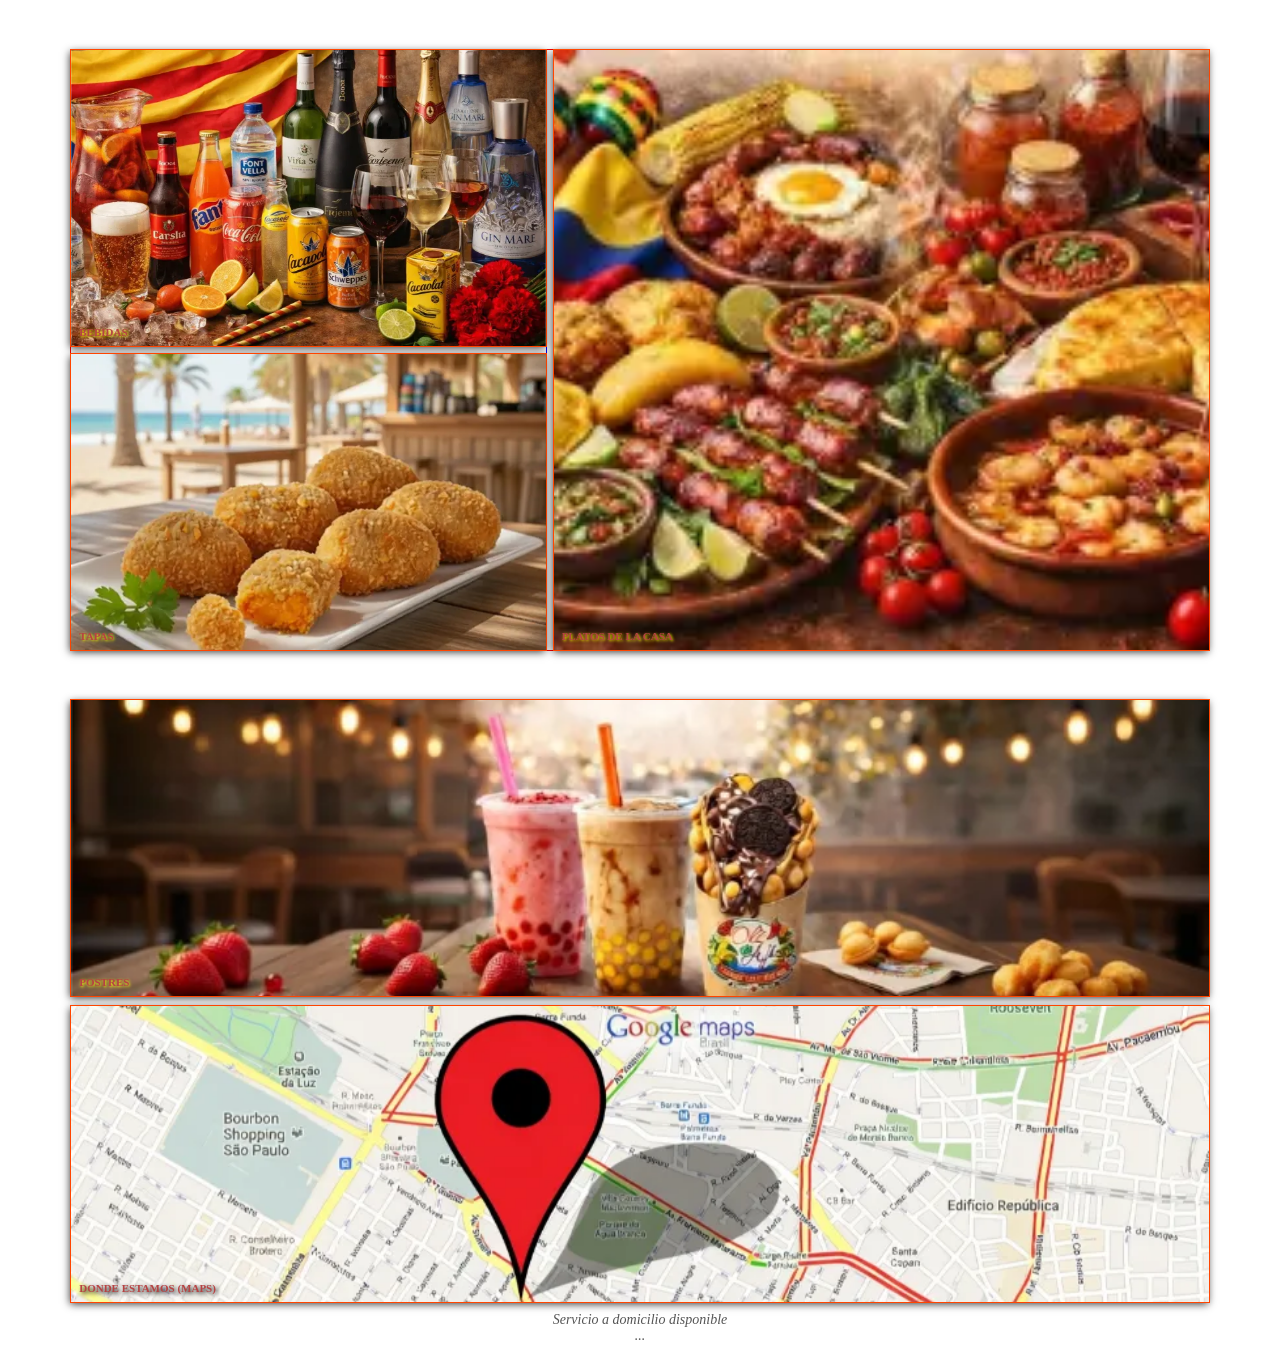
<file: qq.html>
<!DOCTYPE html>
<html lang="ca">
<script src="https://altervector.github.io//config.js"></script>

<head>
    
    <style>
:root {
    /* --- CONFIGURACIÓ DE SEGURETAT --- */
    
    
    /* Medidas Maestras */
    /*ok*/--amplada-mobil: 860px;
    
    /* Fondos */
    /*ok*/--bg-html: #deccba;        /* Fondo arena total */
    /*ok*/--bg-htmledit: rgba(250, 250, 123, 0.963);        /* Fondo groc */
    /*ok*/--bg-body: transparent;      /* El cuerpo es transparente para ver el arena */
    /*ok*/--bg-modaledit: rgba(48, 127, 201, 0.715);       /* Fondo del modal Edicion*/
    /*ok*/--bg-modalnew: rgba(40, 167, 69, 0.8);        /* Fondo del modal Nuevo*/
    
    /* Textos */
    /*ok*/--text-noms: #0056b3;      /* Azul  para nombres y títulos */
    --text-desc: #666666;      /* Gris para descripciones */
    --text-preu: #191970;      /* Color del precio */
    --text-light: #ffffff;     /* Blanco para textos sobre fondos oscuros */

    /* Interactivos (Links y Botones) */
    /*ok*/--color-hr: #0056b3;       /*Color HR*/
    /*ok*/--color-link: #0056b3;     /* Color de los enlaces */
    --color-btn-save: #191970; /* Botón guardar */
    --color-btn-add: #28a745;  /* Botón flotante de añadir (verde) */
    --color-accent: #fb9d46;   /* El naranja para detalles pequeños */

/* Textos y Detalles */
    --color-titols: #191970;    /* Azul medianoche */
    --color-preu: #191970;      /* Por si quieres que el precio destaque diferente luego */
    --color-descripcio: #666666; /* El gris de los detalles */


}
/*//////////////////////   BLOC 3 IMATGES (Index)    ////////////////////////////////////////////*/
           
    .bloc-imatges {    /*   Contenidor   */
        max-width: device-width;
        width: 90%;
        margin: 50px auto;
       height: 600px; 
       display: flex; 
        gap: 8px; 
        align-items: stretch; /* <--- Afegeix això      Iguala derta i esquerra*/
        outline: 1px solid red !important;
    /* background-color: #f5f5f5; */
    }

/*______________________COLUMNA ESQUERRA (Contenidor de les 2 petites)_____ */
                .columna-esquerra {
                    display: flex; 
                    flex-direction: column; 
                    /*justify-content: space-between;*/
                    width: 42%;
                    gap: 8px; 
                    height: 100%; /* Assegura que la columna ocupa tot el pare */
                    outline: 1px solid blue !important;
                }                                                                                               

/*____________________ IMATGE GRAN A LA DRETA _______Contenidor...____*/
                .imatge-dreta {
                    display: flex; 
                    width: 58%;
                    height: 100%; 
                    margin: 0px 0px;
                    outline: 0px solid red !important;
                }

/*______________________Bloc inferior (Postres i  Mapa)_________Contenidor...____________ */
                .bloc-imatge-inferior {
                    max-width: device-width;;
                    width: 90%;
                    margin: 10px auto; /* Donem espai (10px) perquè no s'enganxi a dalt */
                    display: block;
                    outline: 0px solid brown !important;
                }

                /* Forcem que la caixa de Postres sigui igual que el conjunt de dalt */
                .item-horizontal {
                    height: 296px !important; 
                    margin-bottom:10px;
                }




/*???????????????????????????????????????????????????*/
                .item-horizontal img {
                    width: 100%;
                    height: 100%;
                    object-fit: cover;
                    display: block;
                }
/*????????????????????????????????????????????????????????*/








/*/////////////////////////   ESTIL DE LES IMATGES   (Index)   ///////////////////*/

.imatge-categoria {
    width: 100%;
    height: 100%; 
    object-fit: cover; 
    display: block;
    outline: 1px solid orangered !important;
}

/*___________________________________ Asegurem que els enllaços siguin el contenidor dels textos _______*/
.enllac-imatge-categoria {
    position: relative; /* Això és l'àncora pels textos */
    display: block;
    width: 100%;
    box-shadow: -1px 2px 8px rgba(0, 0, 0, 0.8);
    /*background-color: #f5f5f5;*/
    padding: 0px;
    box-sizing: border-box; /* Molt important per les mides! */
}

/*___________________________________________ EFECTE VISUAL AL HOVER________________________________ */
.enllac-imatge-categoria:hover img {
    opacity: 0.85; 
    transition: opacity 0.2s ease-in-out;
}
                /* 2. Apliquem els 97px NOMÉS a les fotos de la columna esquerra */
            .columna-esquerra .enllac-imatge-categoria {
                height: 296px;
            }

            /* 3. Apliquem el 100% NOMÉS a la foto de la dreta */
            .imatge-dreta .enllac-imatge-categoria {
                height: 100%;
            }

/* ________________________________ Els textos flotants (Lletres blanques amb ombra, sense marc)_____________ */
.etiqueta-categoria {
    position: absolute;
    bottom: 8px;
    left: 8px;
    color: rgb(182, 67, 67);
    font-size: 11px;
    font-weight: bold;
    text-transform: uppercase;
    text-shadow: 1px 1px 3px rgba(255,255,0,1); /* Ombra perquè es llegeixi bé */
    pointer-events: none;
    z-index: 10;
}

</style>

 </head>
<body> 
    <script>
    const repoBase = CONFIG.REPO_URL;
    </script>
<div class="bloc-imatges">
        <div class="columna-esquerra">
            <a href="principal.html?Categoria=Begudes" class="enllac-imatge-categoria"> 
                <img src="https://altervector.github.io//images/PicBloc1.webp" alt="Begudes" class="imatge-categoria">
                <span class="etiqueta-categoria">Bebidas</span>
            </a>
            <a href="principal.html?Categoria=Tapas" class="enllac-imatge-categoria">
                <img src="https://altervector.github.io//images/PicBloc2.webp" alt="Tapas" class="imatge-categoria">
                <span class="etiqueta-categoria">Tapas</span>
            </a>
        </div>
        <div class="imatge-dreta">
            <a href="principal.html?Categoria=Plats" class="enllac-imatge-categoria">
                <img src="https://altervector.github.io//images/PicBloc3.webp" alt="Platos de la Casa" class="imatge-categoria">
                <span class="etiqueta-categoria">Platos de la Casa</span>
            </a>
        </div>
    </div>
    <div class="bloc-imatge-inferior">
            <a href="principal.html?Categoria=Postres" class="enllac-imatge-categoria item-horizontal">
                <img src="https://altervector.github.io//images/PicBloc4.webp" alt="Postres" class="imatge-categoria">
                <span class="etiqueta-categoria">Postres</span>
            </a>
            <a href="https://www.google.com/maps/search/?api=1&query=OLÉ+Y+AJÍ+COMIDA+MEDITERRANEA+Y+LATINA+Vilafranca" target="_blank" class="enllac-imatge-categoria item-horizontal">
                <img src="https://altervector.github.io//images/PicBloc5.webp" alt="Donde estamos..." class="imatge-categoria">
                <span class="etiqueta-categoria" style="text-shadow: 2px 2px 4px rgba(0,0,0,1);">Donde estamos (Maps)</span>
            </a>
    </div>
    <p style="max-width:var(--amplada-mobil); width:90%; margin: 10px auto 10px auto; font-size: 14px; color:#555; text-align: center;">
        <em>Servicio a domicilio disponible <br><span style="display:block; text-align:center;">...</span></em>
    </p>
</body>
</html>
</file>
